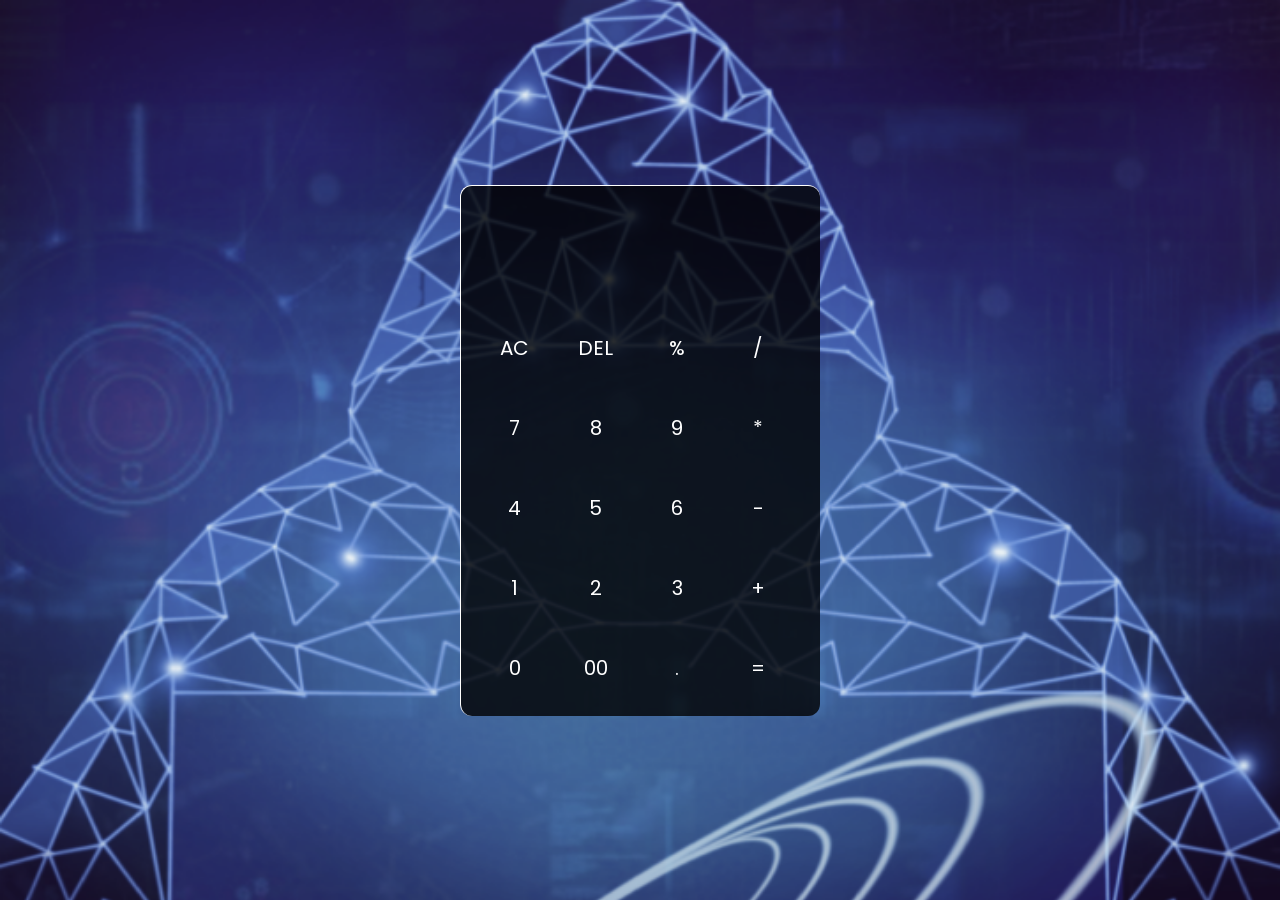
<file: project/program1/index.html>
<!DOCTYPE html>
<!-- Created By Riefproject.site -->
<html lang="en" dir="ltr">

<head>
  <meta charset="UTF-8" />
  <title>Calculator w/o JavaScript</title>
  <link rel="shortcut icon" href="../../img/favicon.png" type="image/png">
  <link rel="shortcut icon" href="../../img/favicon.png" type="image/png">
  <link rel="stylesheet" href="style.css" />
</head>

<body>
  <div class="container">
    <form action="#" name="forms">
      <input type="text" name="answer" />
      <div class="buttons">
        <input type="button" value="AC" onclick="forms.answer.value = ''" />
        <input type="button" value="DEL"
          onclick="forms.answer.value = forms.answer.value.substr(0 , forms.answer.value.length -1)" />
        <input type="button" value="%" onclick="forms.answer.value += '%'" />
        <input type="button" value="/" onclick="forms.answer.value += '/'" />
      </div>
      <div class="buttons">
        <input type="button" value="7" onclick="forms.answer.value += '7'" />
        <input type="button" value="8" onclick="forms.answer.value += '8'" />
        <input type="button" value="9" onclick="forms.answer.value += '9'" />
        <input type="button" value="*" onclick="forms.answer.value += '*'" />
      </div>
      <div class="buttons">
        <input type="button" value="4" onclick="forms.answer.value += '4'" />
        <input type="button" value="5" onclick="forms.answer.value += '5'" />
        <input type="button" value="6" onclick="forms.answer.value += '6'" />
        <input type="button" value="-" onclick="forms.answer.value += '-'" />
      </div>
      <div class="buttons">
        <input type="button" value="1" onclick="forms.answer.value += '1'" />
        <input type="button" value="2" onclick="forms.answer.value += '2'" />
        <input type="button" value="3" onclick="forms.answer.value += '3'" />
        <input type="button" value="+" onclick="forms.answer.value += '+'" />
      </div>
      <div class="buttons">
        <input type="button" value="0" onclick="forms.answer.value += '0'" />
        <input type="button" value="00" onclick="forms.answer.value += '00'" />
        <input type="button" value="." onclick="forms.answer.value += '.'" />
        <input type="button" value="=" onclick="forms.answer.value = eval(forms.answer.value)" />
      </div>
    </form>
  </div>
</body>

</html>
</file>
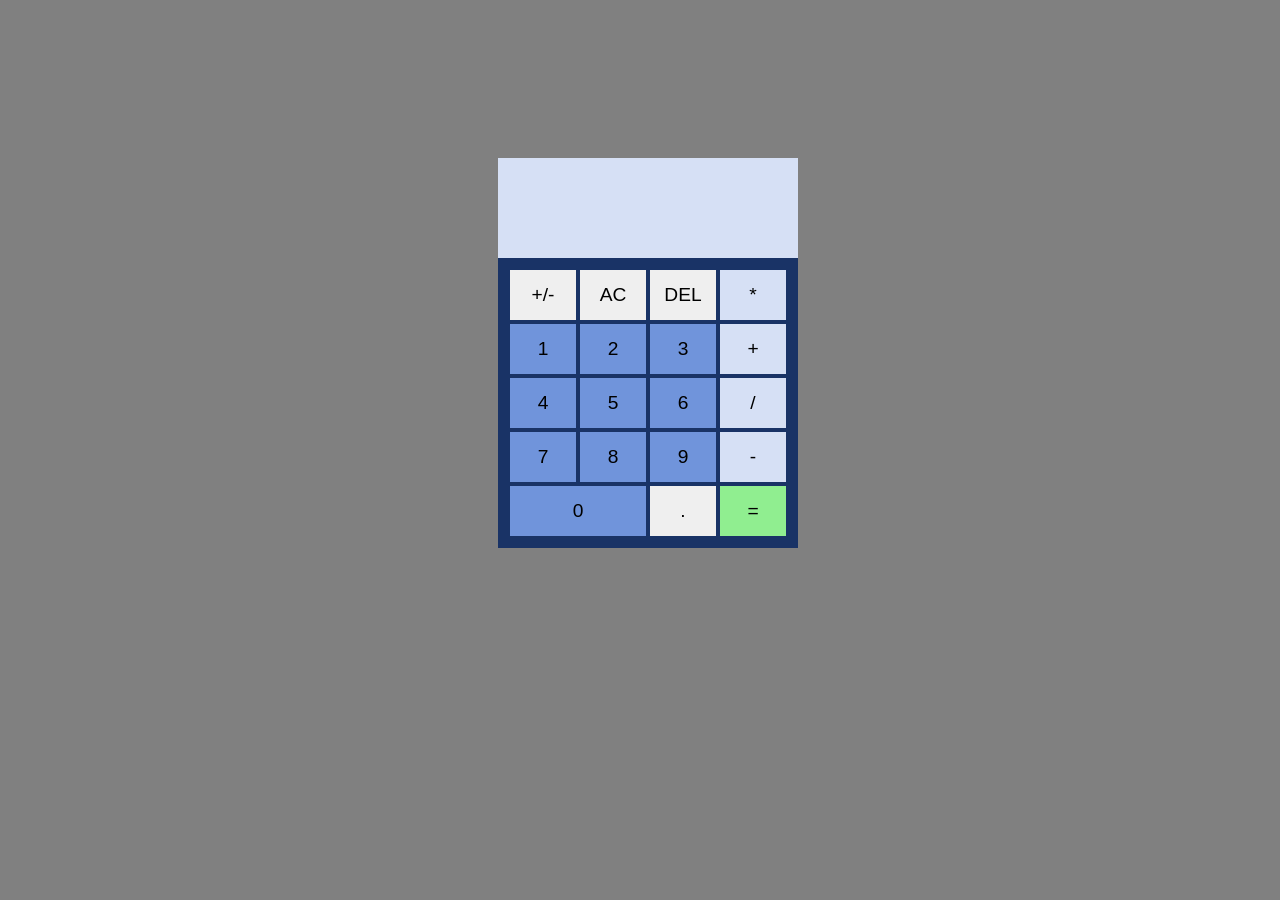
<file: project/program2/index.html>
<!DOCTYPE html>
<html lang="en">

<head>
    <meta charset="UTF-8">
    <meta http-equiv="X-UA-Compatible" content="IE=edge">
    <meta name="viewport" content="width=device-width, initial-scale=1.0">
    <link rel="stylesheet" href="style.css">
    <title>Calculator w/ JavaScript</title>
</head>

<body>
    <div class="calculator">
        <div class="userInput">
            <p class="userEntry"></p>
            <p class="finalCalc"></p>
        </div>
        <div class="calcButtons">
            <button>+/-</button>
            <button>AC</button>
            <button>DEL</button>
            <button class="operator">*</button>

            <button class="number">1</button>
            <button class="number">2</button>
            <button class="number">3</button>
            <button class="operator">+</button>

            <button class="number">4</button>
            <button class="number">5</button>
            <button class="number">6</button>
            <button class="operator">/</button>

            <button class="number">7</button>
            <button class="number">8</button>
            <button class="number">9</button>
            <button class="operator">-</button>

            <button class="number">0</button>
            <button class="decimal">.</button>
            <button class="operator">=</button>
        </div>
    </div>
    <script src="script.js"></script>
</body>

</html>
</file>
<file: project/program1/style.css>
@import url("https://fonts.googleapis.com/css2?family=Poppins:wght@200;300;400;500;600;700&display=swap");

* {
  margin: 0;
  padding: 0;
  box-sizing: border-box;
  font-family: "Poppins", sans-serif;
}

body {
  height: 100vh;
  width: 100%;
  overflow: hidden;
  display: flex;
  justify-content: center;
  align-items: center;
  background-image: url(yy.png);
  background-size: cover;
  background-attachment: fixed;
  background-position-x: center;
}

@media screen {
  .container {
    size-adjust: 100%;
  }
}

.container {
  z-index: 12;
  width: 360px;
  padding: 15px;
  border-radius: 12px;
  background: rgba(0, 0, 0, 0.8);
  border-top: 1px solid #fff;
  border-left: 1px solid #fff;
}

.container input[type="text"] {
  width: 100%;
  height: 100px;
  margin: 0 3px;
  outline: none;
  border: none;
  color: #fff;
  font-size: 20px;
  text-align: right;
  padding-right: 10px;
  pointer-events: none;
  background: transparent;
}

.container input[type="button"] {
  height: 65px;
  color: #fff;
  width: calc(100% / 4 - 5px);
  background: transparent;
  border-radius: 12px;
  margin-top: 15px;
  outline: none;
  border: none;
  font-size: 20px;
  cursor: pointer;
  transition: all 0.3s ease;
}

.container input[type="button"]:hover {
  background: rgba(255, 255, 255, 0.1);
}
</file>
<file: project/program2/style.css>
body {
    box-sizing: border-box;
    width: 100%;
    height: 100%;
    overflow-x: hidden;
    background-color: gray;
}


button {
    height: 50px;
    margin: 2px;
    font-size: 1.2em;
    border-style: none;
    /*background-color: #d6e0f5;*/
}


button:hover {
    color: aliceblue;
    background-color: #2952a3;
    cursor: pointer;
    border: 2px solid white;
}

.calculator {
    position: relative;
    top: 150px;
    margin: 0 auto;
    max-width: 300px;

}

.calcButtons {
    display: grid;
    grid-template-columns: 1fr 1fr 1fr 1fr;
    margin: 0 auto;
    background-color: #193366;
    padding: 10px;
}

.calcButtons>button:nth-child(17) {

    grid-column: 1/3;
}

.operator {
    background-color: #d6e0f5;
}

.number {
    background-color: #7094db;
}

.userInput {
    position: relative;
    height: 80px;
    max-width: 100%;
    text-align: right;
    padding: 10px;
    font-size: 25px;
    /*border: 1px solid #193366;*/
    background-color: #d6e0f5;
}



.calcButtons>button:nth-child(19) {

    background-color: lightgreen;
}

.userEntry {
    position: absolute;
    bottom: 0;
    padding: 0;
    margin: 5px;
    right: 0;
}

.finalCalc {

    position: absolute;
    right: 0;
    margin: 5px;
    top: 0;
    padding: 0;
}
</file>
